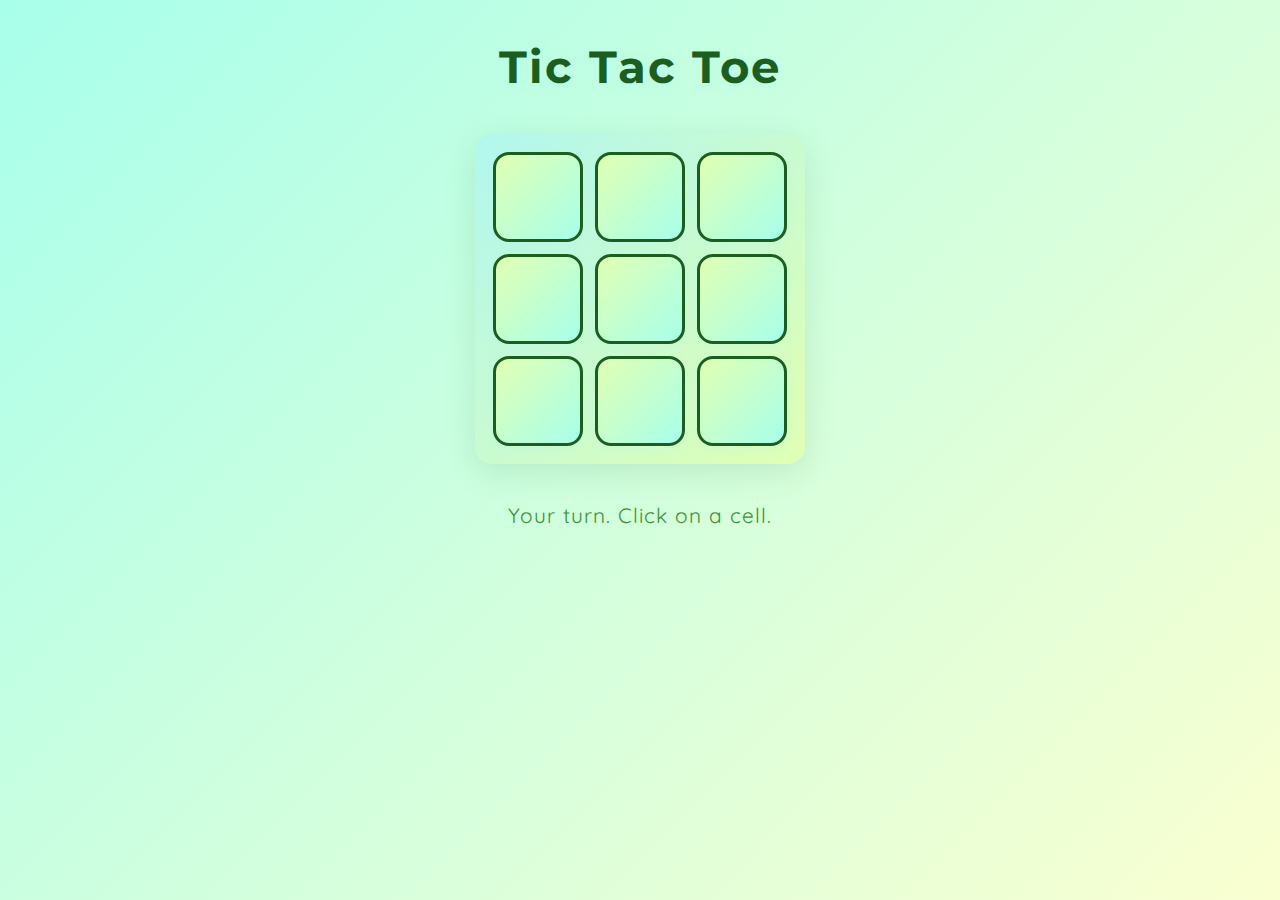
<file: index.html>
<!DOCTYPE html>
<html lang="es">
<head>
    <meta charset="UTF-8">
    <title>Tic Tac Toe</title>
    <link rel="stylesheet" href="style.css">
</head>
<body>
    <h1>Tic Tac Toe</h1>
    <div id="game-board"></div>
    <div id="message"></div>
    <button id="restart-btn" style="display:none;">Reiniciar</button>
    <script src="game.js"></script>
</body>
</html>
</file>
<file: style.css>
@import url('https://fonts.googleapis.com/css2?family=Montserrat:wght@700&family=Quicksand:wght@500&display=swap');

:root {
    --font-main: 'Quicksand', Arial, sans-serif;
    --font-title: 'Montserrat', Arial, sans-serif;
    --color-bg-gradient: linear-gradient(135deg, #a8ffeb 0%, #faffd1 100%);
    --color-board-gradient: linear-gradient(135deg, #b2f7ef 0%, #e0ffb3 100%);
    --color-cell-gradient: linear-gradient(135deg, #e0ffb3 0%, #a8ffeb 100%);
    --color-cell-hover: linear-gradient(135deg, #b2f7ef 0%, #faffd1 100%);
    --color-green-dark: #1b5e20;
    --color-green: #388e3c;
    --color-green-light: #b2f7ef;
    --color-yellow-green: #e0ffb3;
    --color-shadow: #b2f7ef60;
    --color-shadow-board: #1b5e2020;
    --color-shadow-title: #b2f7ef80;
    --color-shadow-message: #e0ffb380;
    --radius-board: 18px;
    --radius-cell: 16px;
    --radius-btn: 24px;
    --cell-size: 90px;
    --gap-board: 12px;
    --padding-board: 18px;
    --font-size-title: 2.8rem;
    --font-size-cell: 2.7rem;
    --font-size-message: 1.3rem;
    --font-size-btn: 1.1rem;
    --font-size-emoji: 2.5rem;
}

body, h1, div, button {
    margin: 0;
    padding: 0;
    box-sizing: border-box;
}

body {
    min-height: 100vh;
    background: var(--color-bg-gradient);
    font-family: var(--font-main);
    display: flex;
    flex-direction: column;
    align-items: center;
    justify-content: flex-start;
}

h1 {
    font-family: var(--font-title);
    font-size: var(--font-size-title);
    margin-top: 40px;
    margin-bottom: 10px;
    color: var(--color-green-dark);
    letter-spacing: 2px;
    text-shadow: 0 2px 8px var(--color-shadow-title);
}

#game-board {
    display: grid;
    grid-template-columns: repeat(3, var(--cell-size));
    grid-template-rows: repeat(3, var(--cell-size));
    gap: var(--gap-board);
    margin: 30px 0 20px 0;
    background: var(--color-board-gradient);
    border-radius: var(--radius-board);
    box-shadow: 0 8px 32px var(--color-shadow-board);
    padding: var(--padding-board);
}

.cell {
    background: var(--color-cell-gradient);
    border: 3px solid var(--color-green-dark);
    border-radius: var(--radius-cell);
    font-size: var(--font-size-cell);
    font-family: var(--font-title);
    color: var(--color-green);
    display: flex;
    align-items: center;
    justify-content: center;
    cursor: pointer;
    height: var(--cell-size);
    width: var(--cell-size);
    box-shadow: 0 2px 8px var(--color-shadow);
    transition: background 0.2s, transform 0.1s;
    user-select: none;
}

.cell:hover {
    background: var(--color-cell-hover);
    transform: scale(1.07);
}

.cell:active {
    background: var(--color-green-light);
}

.cell::after {
    /*esto significa que despues del contenido de la celda, el navegador mostrara el valor del atributo 'data-emoji' que establecimos en el javascript*/
    content: attr(data-emoji);
    font-size: var(--font-size-emoji);
    line-height: 1;
}

#message {
    font-size: var(--font-size-message);
    margin: 18px 0 10px 0;
    color: var(--color-green);
    font-family: var(--font-main);
    min-height: 32px;
    letter-spacing: 1px;
    text-shadow: 0 1px 4px var(--color-shadow-message);
}

#restart-btn {
    padding: 12px 32px;
    font-size: var(--font-size-btn);
    font-family: var(--font-title);
    background: linear-gradient(90deg, #a8ffeb 0%, #e0ffb3 100%);
    color: var(--color-green-dark);
    border: none;
    border-radius: var(--radius-btn);
    box-shadow: 0 2px 8px var(--color-shadow);
    cursor: pointer;
    margin-top: 10px;
    transition: background 0.2s, transform 0.1s;
}

#restart-btn:hover {
    background: linear-gradient(90deg, #e0ffb3 0%, #a8ffeb 100%);
    transform: scale(1.05);
}
</file>
